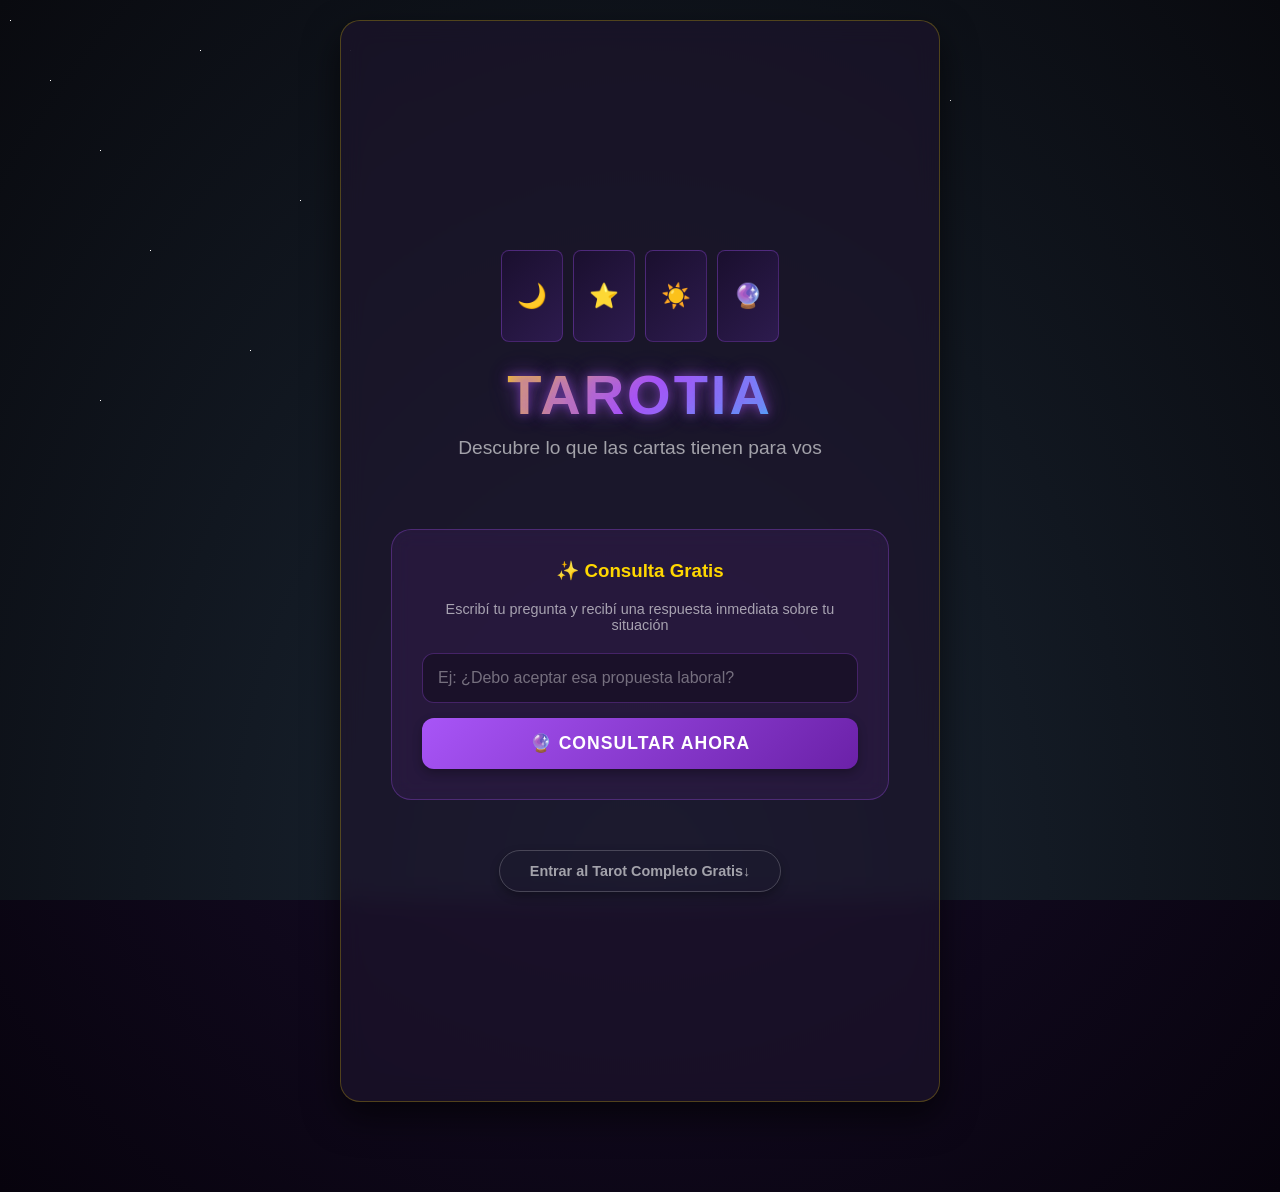
<file: index.html>
<!DOCTYPE html>
<html lang="es">
<head>
    <meta charset="UTF-8">
    <meta name="viewport" content="width=device-width, initial-scale=1.0">
    <title>TarotIA - Descubre tu Futuro</title>
    <link rel="icon" href="data:image/svg+xml,<svg xmlns=%22http://www.w3.org/2000/svg%22 viewBox=%220 0 100 100%22><text y=%22.9em%22 font-size=%2290%22>🔮</text></svg>">
    <link rel="stylesheet" href="./css/estilos.css">
    <style>
        .landing-bg {
            position: fixed;
            top: 0; left: 0; width: 100%; height: 100%;
            background: radial-gradient(ellipse at bottom, #1b2735 0%, #090a0f 100%);
            z-index: -1;
            overflow: hidden;
        }
        .stars {
            width: 1px; height: 1px;
            background: transparent;
            box-shadow: 
                10px 20px #fff, 50px 80px #fff, 100px 150px #fff,
                200px 50px #fff, 300px 200px #fff, 400px 100px #fff,
                500px 300px #fff, 600px 50px #fff, 700px 250px #fff,
                800px 150px #fff, 900px 350px #fff, 100px 400px #fff,
                250px 350px #fff, 450px 400px #fff, 650px 100px #fff,
                850px 300px #fff, 150px 250px #fff, 350px 50px #fff,
                550px 200px #fff, 750px 400px #fff, 950px 100px #fff;
            animation: animStar 50s linear infinite;
        }
        .stars::after {
            content: " ";
            position: absolute;
            top: 2000px;
            width: 1px; height: 1px;
            background: transparent;
            box-shadow: 
                10px 20px #fff, 50px 80px #fff, 100px 150px #fff,
                200px 50px #fff, 300px 200px #fff, 400px 100px #fff,
                500px 300px #fff, 600px 50px #fff, 700px 250px #fff,
                800px 150px #fff, 900px 350px #fff, 100px 400px #fff,
                250px 350px #fff, 450px 400px #fff, 650px 100px #fff,
                850px 300px #fff, 150px 250px #fff, 350px 50px #fff,
                550px 200px #fff, 750px 400px #fff, 950px 100px #fff;
        }
        @keyframes animStar {
            from { transform: translateY(0px); }
            to { transform: translateY(-2000px); }
        }
        .glow-text {
            text-shadow: 0 0 10px rgba(168,85,247,0.5), 0 0 20px rgba(168,85,247,0.3), 0 0 30px rgba(168,85,247,0.2);
            animation: pulse-glow 3s ease-in-out infinite;
        }
        @keyframes pulse-glow {
            0%, 100% { opacity: 1; }
            50% { opacity: 0.85; }
        }
        .floating {
            animation: float 6s ease-in-out infinite;
        }
        @keyframes float {
            0%, 100% { transform: translateY(0px); }
            50% { transform: translateY(-20px); }
        }
        .consulta-gratis-box {
            background: rgba(168, 85, 247, 0.08);
            border: 1px solid rgba(168, 85, 247, 0.3);
            border-radius: 20px;
            padding: 30px;
            max-width: 500px;
            margin: 30px auto;
            backdrop-filter: blur(10px);
            transition: all 0.3s ease;
        }
        .consulta-gratis-box:hover {
            border-color: rgba(168, 85, 247, 0.6);
            box-shadow: 0 0 30px rgba(168, 85, 247, 0.15);
        }
        .consulta-gratis-box input {
            width: 100%;
            padding: 15px;
            border-radius: 12px;
            border: 1px solid rgba(168, 85, 247, 0.3);
            background: rgba(0,0,0,0.3);
            color: #fff;
            font-size: 1rem;
            margin-bottom: 15px;
            box-sizing: border-box;
            outline: none;
            transition: all 0.3s;
        }
        .consulta-gratis-box input:focus {
            border-color: #a855f7;
            box-shadow: 0 0 15px rgba(168, 85, 247, 0.2);
        }
        .consulta-gratis-box input::placeholder {
            color: rgba(255,255,255,0.4);
        }
        .btn-consulta-gratis {
            width: 100%;
            padding: 15px;
            border-radius: 12px;
            border: none;
            background: linear-gradient(135deg, #a855f7, #6b21a8);
            color: white;
            font-size: 1.1rem;
            font-weight: bold;
            cursor: pointer;
            transition: all 0.3s;
            text-transform: uppercase;
            letter-spacing: 1px;
            text-decoration: none;
            display: inline-block;
            box-sizing: border-box;
            text-align: center;
        }
        .btn-consulta-gratis:hover {
            transform: translateY(-2px);
            box-shadow: 0 10px 30px rgba(168, 85, 247, 0.4);
        }
        .btn-entrar-app {
            background: transparent;
            border: 1px solid rgba(255,255,255,0.2);
            color: rgba(255,255,255,0.6);
            padding: 12px 30px;
            border-radius: 30px;
            cursor: pointer;
            font-size: 0.9rem;
            transition: all 0.3s;
            margin-top: 20px;
        }
        .btn-entrar-app:hover {
            border-color: #ffd700;
            color: #ffd700;
        }
        .landing-content {
            text-align: center;
            padding: 60px 20px;
            min-height: 100vh;
            display: flex;
            flex-direction: column;
            justify-content: center;
            align-items: center;
        }
        .landing-title {
            font-size: 3.5rem;
            margin: 0;
            background: linear-gradient(135deg, #ffd700, #a855f7, #38bdf8);
            -webkit-background-clip: text;
            -webkit-text-fill-color: transparent;
            background-clip: text;
        }
        .landing-subtitle {
            font-size: 1.2rem;
            color: rgba(255,255,255,0.6);
            margin-top: 10px;
            margin-bottom: 40px;
        }
        .mini-cartas {
            display: flex;
            justify-content: center;
            gap: 10px;
            margin: 20px 0;
        }
        .mini-carta {
            width: 60px;
            height: 90px;
            background: linear-gradient(135deg, #1a0f2e, #2d1b4e);
            border: 1px solid rgba(168,85,247,0.3);
            border-radius: 8px;
            display: flex;
            align-items: center;
            justify-content: center;
            font-size: 1.5rem;
            animation: float 4s ease-in-out infinite;
        }
        .mini-carta:nth-child(2) { animation-delay: 0.5s; }
        .mini-carta:nth-child(3) { animation-delay: 1s; }
        .mini-carta:nth-child(4) { animation-delay: 1.5s; }
        .screen.hidden { display: none !important; }
        .auth-box {
            max-width: 400px;
            margin: 0 auto;
        }
        .auth-input {
            width: 100%;
            padding: 15px;
            border-radius: 12px;
            border: 1px solid rgba(168, 85, 247, 0.3);
            background: rgba(0,0,0,0.3);
            color: #fff;
            font-size: 1rem;
            margin-bottom: 12px;
            box-sizing: border-box;
            outline: none;
            transition: all 0.3s;
        }
        .auth-input:focus {
            border-color: #a855f7;
            box-shadow: 0 0 15px rgba(168, 85, 247, 0.2);
        }
        .auth-input::placeholder {
            color: rgba(255,255,255,0.4);
        }

        /* === ESTILOS NUEVOS: HISTORIAL === */
        .historial-card {
            background: rgba(255,255,255,0.03);
            border: 1px solid rgba(168,85,247,0.15);
            border-radius: 12px;
            padding: 16px;
            transition: all 0.3s ease;
            margin-bottom: 12px;
        }
        .historial-card:hover {
            border-color: rgba(168,85,247,0.3);
            background: rgba(255,255,255,0.05);
        }
        .historial-header {
            display: flex;
            justify-content: space-between;
            align-items: center;
            margin-bottom: 10px;
            font-size: 0.85rem;
        }
        .historial-eje {
            color: #ffd700;
            font-weight: bold;
        }
        .historial-fecha {
            color: rgba(255,255,255,0.4);
            font-size: 0.75rem;
        }
        .historial-cartas {
            display: flex;
            flex-direction: column;
            gap: 6px;
            margin: 10px 0;
        }
        .historial-dupla {
            display: flex;
            gap: 8px;
            justify-content: center;
        }
        .carta-mini {
            background: rgba(168,85,247,0.08);
            border: 1px solid rgba(168,85,247,0.2);
            border-radius: 6px;
            padding: 4px 10px;
            font-size: 0.8rem;
            color: #a78bfa;
        }
        .historial-resumen {
            font-size: 0.85rem;
            color: rgba(255,255,255,0.5);
            margin: 8px 0 0 0;
            line-height: 1.4;
            font-style: italic;
        }

        /* === ESTILOS NUEVOS: CONECTOR DUPLAS === */
        .conector-duplas {
            display: flex;
            align-items: center;
            justify-content: center;
            margin: 15px 0;
            gap: 12px;
        }
        .conector-linea {
            flex: 1;
            height: 1px;
            background: linear-gradient(90deg, transparent, #a855f7, #ffd700, transparent);
            max-width: 80px;
        }
        .conector-texto {
            color: rgba(255,255,255,0.3);
            font-size: 0.7rem;
            text-transform: uppercase;
            letter-spacing: 2px;
        }

        /* === ESTILOS NUEVOS: BANNER PREMIUM === */
        .banner-premium-box {
            background: linear-gradient(135deg, rgba(255,215,0,0.08), rgba(168,85,247,0.05));
            border: 1px solid rgba(255,215,0,0.25);
            border-radius: 16px;
            padding: 20px;
            margin-bottom: 25px;
            text-align: center;
            position: relative;
            overflow: hidden;
        }
    </style>
<base target="_blank">
<base target="_blank">
</head>
<body>

<div class="landing-bg">
    <div class="stars"></div>
</div>

<div class="container">

    <!-- ========== LANDING PAGE ========== -->
    <div id="screen-landing" class="screen">
        <div class="landing-content">
            <div class="floating">
                <div class="mini-cartas">
                    <div class="mini-carta">🌙</div>
                    <div class="mini-carta">⭐</div>
                    <div class="mini-carta">☀️</div>
                    <div class="mini-carta">🔮</div>
                </div>
            </div>

            <h1 class="landing-title glow-text">TarotIA</h1>
            <p class="landing-subtitle">Descubre lo que las cartas tienen para vos</p>

            <div class="consulta-gratis-box">
                <h3 style="color: #ffd700; margin-top: 0;">✨ Consulta Gratis</h3>
                <p style="color: rgba(255,255,255,0.6); font-size: 0.9rem; margin-bottom: 20px;">
                    Escribí tu pregunta y recibí una respuesta inmediata sobre tu situación
                </p>
                <input type="text" id="input-pregunta-gratis" 
                       placeholder="Ej: ¿Debo aceptar esa propuesta laboral?" 
                       onkeypress="if(event.key==='Enter') consultaGratis()">
                <button class="btn-consulta-gratis" onclick="consultaGratis()">
                    🔮 Consultar Ahora
                </button>
            </div>

            <button class="btn-entrar-app" onclick="entrarAppCompleta()">
                  Entrar al Tarot Completo Gratis↓
            </button>
        </div>
    </div>

    <!-- ========== RESULTADO CONSULTA GRATIS ========== -->
    <div id="screen-gratis-result" class="screen hidden">
        <h2 style="color: #ffd700; text-align: center; margin-top: 0;">✨ Tu Respuesta</h2>
        <p style="text-align: center; color: rgba(255,255,255,0.5); font-size: 0.9rem; margin-bottom: 20px;">
            Pregunta: <span id="gratis-pregunta-mostrar" style="color: #a78bfa;"></span>
        </p>

        <div class="mini-cartas" id="gratis-cartas-visuales" style="margin-bottom: 20px;"></div>

        <div id="gratis-respuesta-contenedor"></div>

        <div style="text-align: center; margin-top: 30px; display: flex; gap: 15px; justify-content: center; flex-wrap: wrap;">
            <button class="btn-consulta-gratis" onclick="nuevaConsultaGratis()" style="max-width: 250px;">
                🔄 Nueva Consulta
            </button>
            <button class="btn-entrar-app" onclick="entrarAppCompleta()" style="margin-top: 0; padding: 15px 30px;">
                🔒 Ver Tarot Completo
            </button>
        </div>
    </div>

    <!-- ========== PANTALLA DE AUTH (LOGIN/REGISTRO) ========== -->
    <div id="screen-auth" class="screen hidden">
        <div class="landing-content">
            <div class="floating">
                <div class="mini-cartas" style="margin-bottom: 20px;">
                    <div class="mini-carta">🌙</div>
                    <div class="mini-carta">⭐</div>
                    <div class="mini-carta">☀️</div>
                    <div class="mini-carta">🔮</div>
                </div>
            </div>
            <h2 style="color: #ffd700; margin-bottom: 5px;">✨ Bienvenido a TarotIA</h2>
            <p style="color: rgba(255,255,255,0.6); font-size: 0.9rem; margin-bottom: 30px;">
                Ingresá tu correo para acceder a tus lecturas gratuitas
            </p>

            <div class="auth-box consulta-gratis-box">
                <input type="text" id="auth-nombre" class="auth-input" placeholder="Tu nombre (opcional)">
                <input type="email" id="auth-email" class="auth-input" placeholder="tu@email.com"
                       onkeypress="if(event.key==='Enter') iniciarSesion()">
                <button class="btn-consulta-gratis" onclick="iniciarSesion()" style="width: 100%;">
                    🔮 Entrar al Tarot
                </button>
                <p id="auth-error" style="color: #ff6b6b; font-size: 0.85rem; margin-top: 10px; display: none;"></p>
            </div>

            <div style="margin-top: 20px; text-align: center;">
                <p style="color: rgba(255,255,255,0.3); font-size: 0.8rem; margin-bottom: 10px;">
                    ¿Tenés un código de acceso o querés comprar Premium?
                </p>
                <button onclick="ingresarCodigoAcceso()" style="background: transparent; border: 1px dashed rgba(168,85,247,0.3); color: #a78bfa; padding: 8px 16px; border-radius: 8px; cursor: pointer; font-size: 0.85rem; margin-right: 8px;">
                    🔑 Código
                </button>
                <button onclick="window.abrirMercadoPago()" style="background: transparent; border: 1px dashed rgba(255,215,0,0.3); color: #ffd700; padding: 8px 16px; border-radius: 8px; cursor: pointer; font-size: 0.85rem;">
                    💳 Comprar
                </button>
            </div>

            <div style="text-align: center; margin-top: 20px;">
                <button onclick="volverALanding()" class="btn-entrar-app">
                    ← Volver a Consulta Gratis
                </button>
            </div>
        </div>
    </div>

    <!-- ========== PORTADA PRINCIPAL (APP COMPLETA) ========== -->
    <div id="screen-portada" class="screen hidden">

        <!-- Banner Premium (aparece solo si aplica) -->
        <div id="banner-premium" class="banner-premium-box" style="display: none;">
            <div style="position: relative; z-index: 1;">
                <div style="font-size: 2rem; margin-bottom: 8px;">💎</div>
                <h3 style="color: #ffd700; margin: 0 0 8px 0; font-size: 1.15rem;">Desbloqueá el Tarot Completo</h3>
                <p style="color: rgba(255,255,255,0.6); font-size: 0.9rem; margin: 0 0 15px 0; line-height: 1.4;">
                    Lecturas ilimitadas por 30 días, todos los estilos, mazo físico y voz en todas las lecturas.
                </p>
                <button onclick="window.abrirMercadoPago()" style="background: linear-gradient(135deg, #ffd700, #b8860b); color: #1a0f2e; border: none; padding: 14px 32px; border-radius: 30px; font-weight: bold; font-size: 1rem; cursor: pointer; transition: all 0.3s; box-shadow: 0 4px 20px rgba(255,215,0,0.3); text-transform: uppercase; letter-spacing: 1px;">
                    💳 Obtener Premium — $7.000 ARS - MercadoPago
                </button>
                <p style="color: rgba(255,255,255,0.3); font-size: 0.75rem; margin: 10px 0 0 0;">MercadoPago · Acceso x 30 días</p>
            </div>
        </div>

        <!-- Contador sutil -->
        <div id="muestras-container" style="display: none; text-align: center; margin: 0 0 20px 0; padding: 10px; background: rgba(168,85,247,0.03); border-radius: 10px; border: 1px solid rgba(168,85,247,0.08);">
            <span id="muestras-texto" style="color: #a78bfa; font-size: 0.85rem;"></span>
        </div>

        <h3 style="margin-bottom: 15px; color: var(--muted-text); font-size: 1rem; font-weight: normal;">¿Cómo querés consultar hoy?</h3>

        <div class="menu-portada">
            <!-- ESTILO MÁGICO -->
            <div class="opcion-tarjeta" onclick="verificarAccesoEstilo('magico')">
                <div class="opcion-icono">🔮</div>
                <div class="opcion-info">
                    <h3>Estilo Mágico</h3>
                    <p>Lectura directa, mística y predictiva. Ideal para preguntas puntuales.</p>
                </div>
            </div>

            <!-- ESTILO FILOSÓFICO -->
            <div class="opcion-tarjeta" onclick="verificarAccesoEstilo('filosofico')">
                <div class="opcion-icono">🧘‍♂️</div>
                <div class="opcion-info">
                    <h3>Estilo Filosófico</h3>
                    <p>Lectura profunda, psicológica y evolutiva. Para reflexionar.</p>
                </div>
            </div>

            <!-- MÓDULO PROFESIONAL -->
            <div class="opcion-tarjeta" style="border-color: rgba(168,85,247,0.4);" onclick="abrirModuloProfesional()">
                <div class="opcion-icono">💼</div>
                <div class="opcion-info">
                    <h3>Módulo Profesional <span style="color: #a78bfa; font-size: 0.7rem; font-weight: bold; background: rgba(167,139,250,0.15); padding: 2px 8px; border-radius: 10px; margin-left: 6px; text-transform: uppercase;">Trabaje de Tarotista</span></h3>
                    <p>Mazo Físico, Usa tu mazo, Te permite trabajar de tarotista o hacer lecturas a amigos</p>
                </div>
            </div>
        </div>

        <button onclick="abrirHistorial()" style="background: rgba(255,255,255,0.03); border: 1px solid rgba(255,255,255,0.08); color: var(--muted-text); width: 100%; padding: 12px; margin-bottom: 12px; border-radius: 12px; font-size: 0.95rem; cursor: pointer; transition: all 0.3s;">
            📜 Ver Mis Lecturas Anteriores
        </button>

        <button onclick="cerrarSesionTarot()" style="background: transparent; border: none; color: rgba(255,255,255,0.2); width: 100%; padding: 8px; font-size: 0.8rem; cursor: pointer; text-decoration: underline;">
            Cerrar sesión
        </button>
    </div>

    <!-- ========== MENÚ DE CARGA PARA MAZO FÍSICO ========== -->
    <div id="screen-fisico" class="screen hidden">
        <h2 style="color: #ffd700; margin-bottom: 5px;">🔮 Mazo Físico (Lectura por Duplas)</h2>
        <p style="font-size: 0.9rem; color: #ccc; margin-bottom: 20px;">
            Mezcla tu mazo real, extrae las 2 duplas y selecciónalas a continuación:
        </p>

        <!-- DUPLA 1 -->
        <div class="dupla-container" style="background: rgba(255, 255, 255, 0.03); padding: 15px; border-radius: 10px; margin-bottom: 15px; border: 1px solid rgba(168,85,247,0.3);">
            <h4 style="color: #a855f7; margin-bottom: 10px; text-transform: uppercase; font-size: 0.85rem;">
                💫 Dupla 1: Estado Inicial / Presente y Pasado
            </h4>
            <div style="margin-bottom: 10px;">
                <label style="display:block; font-size: 0.8rem; margin-bottom: 4px;">Carta 1 (Presente):</label>
                <select id="fisico-carta1" class="select-carta-fisica"></select>
            </div>
            <div>
                <label style="display:block; font-size: 0.8rem; margin-bottom: 4px;">Carta 2 (Pasado / Contexto):</label>
                <select id="fisico-carta2" class="select-carta-fisica"></select>
            </div>
        </div>

        <!-- DUPLA 2 -->
        <div class="dupla-container" style="background: rgba(255, 255, 255, 0.03); padding: 15px; border-radius: 10px; margin-bottom: 20px; border: 1px solid rgba(255,215,0,0.3);">
            <h4 style="color: #ffd700; margin-bottom: 10px; text-transform: uppercase; font-size: 0.85rem;">
                🚀 Dupla 2: Evolución / Futuro y Resultado
            </h4>
            <div style="margin-bottom: 10px;">
                <label style="display:block; font-size: 0.8rem; margin-bottom: 4px;">Carta 3 (Futuro Cercano):</label>
                <select id="fisico-carta3" class="select-carta-fisica"></select>
            </div>
            <div>
                <label style="display:block; font-size: 0.8rem; margin-bottom: 4px;">Carta 4 (Resultado Desembocado):</label>
                <select id="fisico-carta4" class="select-carta-fisica"></select>
            </div>
        </div>

        <button class="btn-carta-diaria" onclick="irAlEjeFisico()" style="background: linear-gradient(135deg, #ffd700, #b8860b); color: #111; font-weight: bold; width: 100%;">
            Confirmar Duplas y Elegir Eje ✨
        </button>

        <button onclick="volverAPortada()" style="background: transparent; color: #aaa; border: none; margin-top: 15px; cursor: pointer; text-decoration: underline; display: block; margin-left: auto; margin-right: auto;">
            Volver a la portada
        </button>
    </div>

    <!-- ========== SELECCIÓN DEL EJE / TEMA ========== -->
    <div id="screen-selector" class="screen hidden">
        <h3>Selecciona el eje de tu consulta:</h3>
        <div class="theme-selector">
            <button onclick="ejecutarLecturaSegunModo('Amor')">💖 Amor y Relaciones</button>
            <button onclick="ejecutarLecturaSegunModo('Negocios')">💼 Negocios y Dinero</button>
            <button onclick="ejecutarLecturaSegunModo('General')">🔮 Vida General</button>
            <button id="btn-pregunta-especifica" onclick="abrirPantallaPregunta()" style="background: linear-gradient(135deg, rgba(255,215,0,0.1), rgba(168,85,247,0.1)); border-color: #a855f7; color: #a855f7;">
                ✨ Pregunta Específica (Custom)
            </button>
        </div>
        <button class="back-btn" onclick="volverAPortada()">⬅ Volver al Menú</button>
    </div>

    <!-- ========== PREGUNTA ESPECÍFICA ========== -->
    <div id="screen-pregunta" class="screen hidden">
        <h3 style="color: var(--accent);">🔮 Consulta Específica</h3>
        <p style="font-size: 0.9rem; color: var(--muted-text); margin-bottom: 20px;">
            Escribe tu pregunta detallada para que la IA interprete las duplas en tu caso:
        </p>

        <textarea id="texto-pregunta-usuario" rows="4" placeholder="Ej: ¿Qué debo tener en cuenta sobre la propuesta laboral que me hicieron?..." style="width: 100%; background: #1a0f2e; color: #fff; border: 1px solid var(--glass-border); padding: 12px; border-radius: 12px; font-size: 1rem; outline: none; resize: none; box-sizing: border-box; margin-bottom: 20px; font-family: inherit;"></textarea>

        <button onclick="confirmarPreguntaYEjecutar()" style="background: linear-gradient(135deg, #a855f7, #6b21a8); color: white; border: none; width: 100%;">
            Lanzar Tirada Mística ✨
        </button>

        <button class="back-btn" onclick="volverAPortada()">⬅ Volver al Menú Principal</button>
    </div>

    <!-- ========== MESA DE RESULTADOS ========== -->
    <div id="screen-result" class="screen hidden">
        <h3 id="reading-theme-title" style="color: var(--accent); margin-top:0;"></h3>

        <div class="tarot-table">
            <!-- DUPLA 1 -->
            <div class="duple-box">
                <div class="duple-title">Dupla 1: Presente / Estado Inicial</div>
                <div class="card-container">
                    <div id="img-a" class="card-visual"></div>
                    <div id="name-a" class="card-name"></div>
                </div>
                <div class="card-container">
                    <div id="img-b" class="card-visual"></div>
                    <div id="name-b" class="card-name"></div>
                </div>
            </div>

            <!-- DUPLA 2 -->
            <div class="duple-box">
                <div class="duple-title">Dupla 2: Futuro / Evolución</div>
                <div class="card-container">
                    <div id="img-c" class="card-visual"></div>
                    <div id="name-c" class="card-name"></div>
                </div>
                <div class="card-container">
                    <div id="img-d" class="card-visual"></div>
                    <div id="name-d" class="card-name"></div>
                </div>
            </div>
        </div>

        <!-- Conector visual entre duplas -->
        <div class="conector-duplas">
            <div class="conector-linea"></div>
            <span class="conector-texto">Evolución</span>
            <div class="conector-linea"></div>
        </div>

        <div class="reading-output" id="interpretation-text"></div>

        <!-- ========== PANEL DE VOZ DINÁMICO ========== -->
        <div id="voice-panel-container">
            <!-- Panel para Estilo Mágico y Filosófico -->
            <div id="voice-panel-magico-filosofico" class="voice-panel" style="display:none;">
                <button class="btn-voice" onclick="reproducirVoz('todo')">🔊 Leer todo</button>
                <button class="btn-voice" onclick="reproducirVoz('conclusion')">📌 Solo Conclusión</button>
                <button class="btn-voice" onclick="reproducirVoz('predicciones')">🔮 Predicciones</button>
                <button class="btn-voice" onclick="window.speechSynthesis.cancel()">⏹ Detener</button>
            </div>

            <!-- Panel para Módulo Profesional / Estructural -->
            <div id="voice-panel-profesional" class="voice-panel" style="display:none;">
                <button class="btn-voice" onclick="reproducirVoz('todo')">🔊 Leer todo</button>
                <button class="btn-voice" onclick="reproducirVozDupla(1)">🔊 Dupla 1</button>
                <button class="btn-voice" onclick="reproducirVozDupla(2)">🔊 Dupla 2</button>
                <button class="btn-voice" onclick="window.speechSynthesis.cancel()">⏹ Detener</button>
            </div>
        </div>

        <!-- ========== BOTONES DE NAVEGACIÓN SIEMPRE VISIBLES ========== -->
        <div style="display: flex; gap: 12px; justify-content: center; flex-wrap: wrap; margin-top: 20px;">
            <button class="back-btn" onclick="volverInicio()" style="margin:0; flex:1; min-width:120px; max-width:250px;">
                🔄 Nueva Consulta
            </button>
            <button class="back-btn" onclick="volverAPortada()" style="margin:0; flex:1; min-width:120px; max-width:250px;">
                ⬅ Volver al Menú
            </button>
        </div>
    </div>

    <!-- ========== MÓDULO PROFESIONAL ========== -->
    <div id="screen-modulo-profesional" class="screen hidden">
        <h2 style="color: #a78bfa; margin-bottom: 5px;">💼 Módulo Profesional</h2>
        <p style="font-size: 0.95rem; color: #ccc; margin-bottom: 25px;">
            Herramientas para tus consultas con Mazo Físico:
        </p>

        <div class="menu-portada">
            <!-- OPCIÓN 1: MAZO FÍSICO PREDICTIVO -->
            <div class="opcion-tarjeta" style="border-color: rgba(255,215,0,0.3);" onclick="abrirSeleccionFisico('predictivo_fisico')">
                <div class="opcion-icono">🃏</div>
                <div class="opcion-info">
                    <h3>Mazo Físico Predictivo</h3>
                    <p>Baraja tu Mazo real, elige 4 cartas, al cargarlas aqui, la IA te hara la lectura completa, te dira lo que tienes que decir. Admite pregunta concreta.</p>
                </div>
            </div>

            <!-- OPCIÓN 2: MAZO FÍSICO PARA TAROTISTA -->
            <div class="opcion-tarjeta" style="border-color: rgba(167, 139, 250, 0.5);" onclick="abrirSeleccionFisico('tarotista_fisico')">
                <div class="opcion-icono">🔮🃏</div>
                <div class="opcion-info">
                    <h3>Mazo Físico (Significados + Tu Interpretacion)</h3>
                    <p>Usa tu Mazo, elige 4 cartas, Cargalas Obtienes los significados de  2 pares de cartas, debes intentar tu propia relacion entre Dupla1 (presente) y Dupla 2(futuro)y elaborar tu conclusión para ti, tus amigos o clientes</p>
                </div>
            </div>
        </div>

        <button onclick="abrirGuiaLectura()" class="btn-profesional btn-guia-mistica" style="margin-top: 15px; width: 100%;">
            📖 Guía: ¿Cómo se lee el Tarot por Duplas?
        </button>

        <button class="back-btn" onclick="volverAPortada()" style="margin-top: 25px; width: 100%;">⬅ Volver al Menú Principal</button>
    </div>

    <!-- ========== GUÍA DE LECTURA ========== -->
<div id="screen-guia-lectura" class="screen hidden">
    <div class="guia-card">
        <h2 class="guia-title">✨ El Arte de Leer por Duplas</h2>
        
        <p class="guia-intro">
            Mientras una carta individual ofrece un significado limitado, leerlas en <strong>parejas (duplas)</strong> revela una narrativa mucho más rica, precisa y matizada. Este es el método preferido por tarotistas avanzados para obtener respuestas concretas.
        </p>

        <div class="guia-section">
            <h3>🔮 La Estructura de 4 Cartas</h3>
            <p>Al sacar 4 cartas, creamos una historia con inicio y desenlace:</p>
            <div class="guia-steps">
                <div class="guia-step">
                    <span class="step-number">1</span>
                    <div>
                        <strong>Dupla 1 (Cartas 1 y 2):</strong>
                        <span class="step-desc">Muestra la situación actual, el punto de partida y la energía presente.</span>
                    </div>
                </div>
                <div class="guia-step">
                    <span class="step-number">2</span>
                    <div>
                        <strong>Dupla 2 (Cartas 3 y 4):</strong>
                        <span class="step-desc">Revela la evolución futura y el resultado en el que desembocará la situación.</span>
                    </div>
                </div>
            </div>
        </div>

        <blockquote class="guia-example">
            <strong>💡 Ejemplo de Interpretación:</strong><br>
            Si obtienes la dupla del <em>2 de Espadas</em> (persona atada/contenido) junto a <em>El Sol</em> (liberación/éxito), la narrativa simbólica es clara: <strong>"Una situación de estancamiento o duda está a punto de liberarse con gran éxito y claridad"</strong>.
        </blockquote>

        <div class="guia-tip-box">
            <p><strong>🌟 Consejo Pro:</strong> Si el resultado de la Dupla 2 es desafiante, el tarot no sentencia, <em>advierte</em>. Te permite cambiar de dirección y energía a tiempo. Puedes usar la app para tirar un par de duplas aclaratorias adicionales si lo necesitas.</p>
        </div>

        <div class="guia-spiritual">
            <p>🌌 <strong>La Clave:</strong> Antes de consultar, centra tu deseo en tu interior. Confía en la <em>sincronicidad del universo</em>. Si usas un mazo físico, baraja con intención, o incluso toca las cartas y siente cuáles resuenan contigo. En el <strong>Modo Profesional</strong>, la IA te ayudará a conectar la relación profunda entre la Dupla 1 y la Dupla 2.</p>
        </div>

        <div class="guia-actions">
            <button onclick="volverAlModuloProfesional()" class="btn-guia-back">
                ⬅ Volver al Módulo Profesional
            </button>
        </div.
    </div>
</div>

    <!-- ========== HISTORIAL ========== -->
    <div id="screen-historial" class="screen hidden">
        <h3 style="color: var(--accent); margin-top: 0;">📜 Historial de Lecturas</h3>
        <div id="lista-historial-contenedor" style="display: flex; flex-direction: column; gap: 15px; text-align: left; max-height: 400px; overflow-y: auto;"></div>
        <button class="back-btn" onclick="volverAPortada()" style="margin-top: 20px;">⬅ Volver al Menú</button>
    </div>

</div>

<!-- Carga de Scripts con cache-busting v9 -->
<script src="js/arcanos.js?v=9"></script>
<script src="js/config.js?v=9"></script>
<script src="js/auth.js?v=9"></script>
<script src="js/voice.js?v=9"></script>
<script src="js/history.js?v=2"></script>
<script src="js/access.js?v=12"></script>
<script src="js/app.js?v=9"></script>

<!-- NAVEGACIÓN INLINE v9 - Flujo corregido y limpio -->
<script>
window.preguntaCustomSeleccionada = "";

// Navegación robusta con fallback
window.mostrarPantalla = function(id) {
    console.log('[nav] mostrarPantalla →', id);

    // Detener voz
    if (window.speechSynthesis) window.speechSynthesis.cancel();

    // Ocultar todas
    document.querySelectorAll('.screen').forEach(p => {
        p.style.display = 'none';
        p.classList.add('hidden');
    });

    // Mostrar la solicitada
    const d = document.getElementById(id);
    if (d) {
        d.style.display = 'block';
        d.classList.remove('hidden');
        d.style.visibility = 'visible';
        d.style.opacity = '1';
        window.scrollTo(0, 0);
    } else {
        console.error('[nav] No existe el elemento:', id);
        alert('Error interno: pantalla ' + id + ' no encontrada. Recargá la página.');
    }

    if (id === 'screen-result') {
        setTimeout(() => {
            if (typeof window.mostrarPanelVozSegunModo === 'function') {
                window.mostrarPanelVozSegunModo();
            }
        }, 150);
    }
};

window.seleccionarEstiloAutomatico = function(estilo) {
    if (typeof window.verificarAccesoEstilo === 'function') {
        window.verificarAccesoEstilo(estilo);
    } else {
        window.estiloSeleccionado = estilo;
        window.modoFisicoActivo = false;
        window.preguntaCustomSeleccionada = "";
        window.mostrarPantalla('screen-selector');
    }
};

window.abrirModuloProfesional = function(){ window.mostrarPantalla('screen-modulo-profesional'); };

window.abrirSeleccionFisico = async function(submodo){
    if (typeof verificarAccesoFisico === 'function') {
        await verificarAccesoFisico(submodo);
    } else {
        console.warn("[nav] access.js no cargó, abriendo sin verificar");
        window.modoFisicoActivo=true; window.submodoFisicoActual=submodo;
        localStorage.setItem('tarotia_submodo_fisico',submodo);
        window.cartasFisicoSeleccionadas=null; window.preguntaCustomSeleccionada="";
        if(typeof window.cargarSelectoresFisicos==='function') window.cargarSelectoresFisicos();
        window.mostrarPantalla('screen-fisico');
    }
};

window.irAlEjeFisico = function(){
    const c1=document.getElementById('fisico-carta1')?.value;
    const c2=document.getElementById('fisico-carta2')?.value;
    const c3=document.getElementById('fisico-carta3')?.value;
    const c4=document.getElementById('fisico-carta4')?.value;
    if(!c1||!c2||!c3||!c4){alert("⚠️ Seleccioná las 4 cartas.");return;}
    if(new Set([c1,c2,c3,c4]).size!==4){alert("⚠️ No repetir cartas.");return;}
    window.cartasFisicoSeleccionadas=[c1,c2,c3,c4];
    const submodo=window.submodoFisicoActual||localStorage.getItem('tarotia_submodo_fisico');
    if(submodo==='tarotista_fisico'){
        window.mostrarPantalla('screen-result');
        setTimeout(()=>{ if(typeof window.procesarTiradaEstructural==='function') window.procesarTiradaEstructural(); },150);
        return;
    }
    window.mostrarPantalla('screen-selector');
};

window.abrirPantallaPregunta=function(){document.getElementById('texto-pregunta-usuario').value="";window.mostrarPantalla('screen-pregunta');};
window.confirmarPreguntaYEjecutar=function(){
    window.preguntaCustomSeleccionada=document.getElementById('texto-pregunta-usuario').value.trim();
    if(!window.preguntaCustomSeleccionada){alert("⚠️ Escribí tu pregunta.");return;}
    window.ejecutarLecturaSegunModo('Pregunta Específica');
};
window.ejecutarLecturaSegunModo = function(tema) {
    console.log("[nav] ejecutarLecturaSegunModo - tema:", tema, "modoFisico:", window.modoFisicoActivo);
    if (window.modoFisicoActivo && !window.cartasFisicoSeleccionadas) {
        console.warn("[nav] Modo físico activo pero sin cartas. Generando automáticas...");
        window.modoFisicoActivo = false;
    }
    if (typeof window.procesarTiradaCompleta === 'function') {
        window.procesarTiradaCompleta(tema, window.preguntaCustomSeleccionada || "");
    } else {
        console.error("[nav] procesarTiradaCompleta no está definida");
        alert("⚠️ Error: La función de tirada no está disponible. Recarga la página.");
    }
};
window.volverAPortada=function(){
    window.modoFisicoActivo=false;window.submodoFisicoActual=null;
    window.cartasFisicoSeleccionadas=null;window.preguntaCustomSeleccionada="";
    localStorage.removeItem('tarotia_submodo_fisico');window.mostrarPantalla('screen-portada');
};
window.volverInicio=function(){window.volverAPortada();};
window.abrirGuiaLectura=function(){window.mostrarPantalla('screen-guia-lectura');};
window.volverAlModuloProfesional=function(){window.mostrarPantalla('screen-modulo-profesional');};
window.abrirHistorial=function(){
    if(typeof window.cargarHistorial==='function')window.cargarHistorial();
    window.mostrarPantalla('screen-historial');
};

// ==========================================
// FUNCIÓN PARA ENTRAR AL TAROT COMPLETO
// ==========================================

window.entrarAppCompleta = function() {
    console.log("[nav] Entrar al Tarot Completo");

    const token = window.obtenerToken ? window.obtenerToken() : null;

    if (token) {
        window.mostrarPantalla('screen-portada');
        if (typeof window.actualizarBadgeGlobal === 'function') {
            window.actualizarBadgeGlobal();
        }
        if (typeof window.actualizarContadorMuestras === 'function') {
            window.actualizarContadorMuestras();
        }
    } else {
        window.mostrarPantalla('screen-auth');
    }
};   

window.verificarPagoAutomaticoPorEmail = async function() {
    const email = prompt("📧 Ingresá el correo con el que realizaste el pago:");
    if (!email || !email.includes('@')) {
        alert("⚠️ Por favor, ingresa un correo válido.");
        return;
    }
    localStorage.setItem('tarotia_email_usuario', email.trim().toLowerCase());
    alert("🔍 Verificando registro para: " + email + "\nSi completaste el pago, en breve se sincronizará el acceso.");
    window.mostrarPantalla('screen-portada');
};

// Detener voz al cerrar/cambiar pestaña
window.addEventListener('beforeunload', function() {
    if (window.speechSynthesis) window.speechSynthesis.cancel();
});
document.addEventListener('visibilitychange', function() {
    if (document.hidden && window.speechSynthesis) window.speechSynthesis.cancel();
});

window.ingresarCodigoAcceso = function() {
    const codigo = prompt("🔑 Ingresá tu código de acceso:");
    if (codigo && codigo.trim()) {
        if (typeof canjearCodigoPremium === 'function') {
            canjearCodigoPremium(codigo.trim());
        } else {
            const codigoLimpio = codigo.trim().toUpperCase();
            const CODIGOS_VALIDOS = ['ADMIN2026', 'PASEMISTICO', 'TAROTGRATIS'];
            if (CODIGOS_VALIDOS.includes(codigoLimpio)) {
                window.esUsuarioPremium = true;
                try {
                    localStorage.setItem('simularPremium', 'true');
                    localStorage.setItem('tarotia_plan_premium', 'true');
                } catch (e) {}
                alert('✨ ¡Código premium activado con éxito! Ahora tenés acceso ilimitado.');
                if (typeof actualizarBadgeGlobal === 'function') actualizarBadgeGlobal();
                window.mostrarPantalla('screen-portada');
            } else {
                alert('❌ Código inválido o expirado.');
            }
        }
    }
};

// ==========================================
// CONECTOR VISUAL ENTRE DUPLAS
// ==========================================
window.agregarConectorDuplas = function() {
    console.log("[nav] Conector de duplas renderizado");
};

console.log("✅ Navegación inline v9 limpia cargada");
</script>
</body>
</html>
</file>
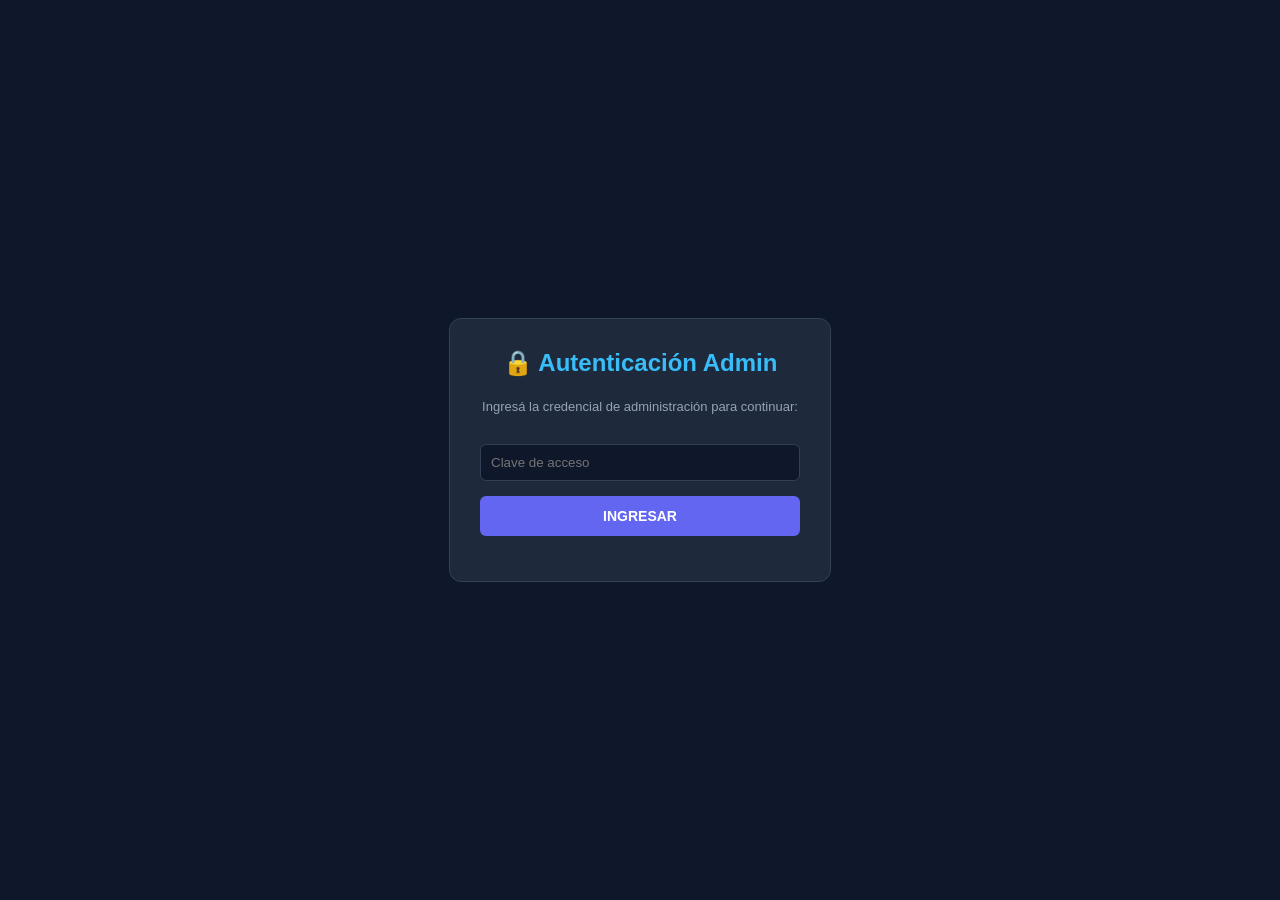
<file: admin.html>
<!DOCTYPE html>
<html lang="es">
<head>
    <meta charset="UTF-8">
    <meta name="viewport" content="width=device-width, initial-scale=1.0">
    <title>TarotIA - Panel de Administración</title>
    <link rel="icon" href="data:,">
    <style>
        body { font-family: 'Segoe UI', Tahoma, Geneva, Verdana, sans-serif; background: #0f172a; color: #f8fafc; margin: 0; padding: 20px; }
        .container { max-width: 1200px; margin: 0 auto; }
        h1 { color: #c084fc; border-bottom: 2px solid #334155; padding-bottom: 10px; }
        .grid { display: grid; grid-template-columns: 1fr 2fr; gap: 20px; margin-top: 20px; }
        .card { background: #1e293b; border: 1px solid #334155; padding: 20px; border-radius: 12px; }
        h2 { color: #38bdf8; margin-top: 0; }
        .btn { border: none; padding: 12px 15px; border-radius: 6px; cursor: pointer; font-weight: bold; width: 100%; margin-bottom: 15px; font-size: 14px; text-transform: uppercase; transition: all 0.2s ease; }
        .btn-status { background: #475569; color: white; }
        .btn-link { background: #6366f1; color: white; text-decoration: none; display: block; text-align: center; border-radius: 6px; padding: 12px 15px; font-weight: bold; font-size: 14px; }
        .btn-link:hover { background: #4f46e5; }
        .active-premium { background: #22c55e !important; color: #052e16 !important; box-shadow: 0 0 15px rgba(34, 197, 94, 0.3); }
        .active-gratis { background: #eab308 !important; color: #451a03 !important; box-shadow: 0 0 15px rgba(234, 179, 8, 0.3); }
        table { width: 100%; border-collapse: collapse; margin-top: 15px; background: #111827; border-radius: 8px; overflow: hidden; }
        th, td { text-align: left; padding: 14px; border-bottom: 1px solid #334155; }
        th { background: #0f172a; color: #94a3b8; font-size: 12px; text-transform: uppercase; }
        .badge { padding: 4px 8px; border-radius: 4px; font-size: 12px; font-weight: bold; }
        .badge-premium { background: #22c55e; color: #052e16; }
        .badge-gratis { background: #64748b; color: #f8fafc; }
        .txt-ayuda { font-size: 13px; color: #94a3b8; line-height: 1.5; }
        .btn-act-premium { background: #22c55e; color: #052e16; border: none; padding: 6px 12px; border-radius: 4px; font-weight: bold; cursor: pointer; transition: 0.2s; }
        .btn-act-premium:hover { background: #16a34a; color: white; }
        .btn-act-quitar { background: #ef4444; color: white; border: none; padding: 6px 12px; border-radius: 4px; font-weight: bold; cursor: pointer; transition: 0.2s; }
        .btn-act-quitar:hover { background: #dc2626; }
        .auth-overlay { position: fixed; top: 0; left: 0; width: 100%; height: 100%; background: #0f172a; display: flex; justify-content: center; align-items: center; z-index: 999; }
        .auth-box { background: #1e293b; padding: 30px; border-radius: 12px; border: 1px solid #334155; text-align: center; width: 320px; }
        .auth-input { width: 100%; padding: 10px; margin: 15px 0; border-radius: 6px; border: 1px solid #334155; background: #0f172a; color: white; box-sizing: border-box; }
    </style>
</head>
<body>

<!-- MODAL DE AUTENTICACIÓN SEGURO EN LUGAR DE PROMPT -->
<div id="auth-overlay" class="auth-overlay">
    <div class="auth-box">
        <h2>🔒 Autenticación Admin</h2>
        <p class="txt-ayuda">Ingresá la credencial de administración para continuar:</p>
        <input type="password" id="admin-pass-input" class="auth-input" placeholder="Clave de acceso">
        <button onclick="autenticarAdmin()" class="btn btn-link">Ingresar</button>
    </div>
</div>

<div class="container" id="admin-panel-content" style="display: none;">
    <h1>🔮 Panel de Control General - TarotIA</h1>
    
    <div class="grid">
        <div class="card">
            <h2>⚙️ Simulador de Modos</h2>
            <p class="txt-ayuda">Hacé clic en el botón para alternar el estado local del cliente:</p>
            <button id="btn-toggle-premium" class="btn btn-status">Cargando estado...</button>
            
            <hr style="border-color: #334155; margin: 20px 0;">
            
            <h2>🛠️ Pruebas de Sistema</h2>
            <a href="index.html" target="_blank" class="btn-link">Abrir App de Clientes ↗</a>

            <hr style="border-color: #334155; margin: 20px 0;">

            <h2>🔑 Códigos Premium Activos</h2>
            <div style="background: #0f172a; padding: 10px; border-radius: 6px; border: 1px dashed #6366f1;">
                <ul style="margin: 0; padding-left: 20px; color: #a78bfa; font-family: monospace; font-size: 14px;">
                    <li>ADMIN2026</li>
                    <li>PASEMISTICO</li>
                    <li>TAROTGRATIS</li>
                </ul>
            </div>
            <button onclick="cerrarSesionAdmin()" class="btn btn-act-quitar" style="margin-top: 15px; width: 100%;">Cerrar Sesión Admin</button>
        </div>

        <div class="card">
            <h2>👥 Listado de Clientes y Consumos</h2>
            <p class="txt-ayuda">Historial de usuarios sincronizados en MongoDB Atlas:</p>
            <div id="tabla-clientes-contenedor"></div>
        </div>
    </div>
</div>

<script>
    const API_URL = (window.location.hostname === 'localhost' || window.location.hostname === '127.0.0.1')
        ? 'http://localhost:3000' 
        : 'https://tarot-613b.onrender.com';

    let tokenAdminActual = sessionStorage.getItem('adminToken') || null;

    document.addEventListener("DOMContentLoaded", () => {
        actualizarBotonEstado();
        if (tokenAdminActual) {
            mostrarPanel();
        }
    });

    function autenticarAdmin() {
        const inputPass = document.getElementById('admin-pass-input').value;
        if (!inputPass) return alert("Por favor ingresa una clave.");

        tokenAdminActual = inputPass;
        sessionStorage.setItem('adminToken', tokenAdminActual);
        mostrarPanel();
    }

    function cerrarSesionAdmin() {
        sessionStorage.removeItem('adminToken');
        tokenAdminActual = null;
        document.getElementById('admin-panel-content').style.display = 'none';
        document.getElementById('auth-overlay').style.display = 'flex';
    }

    function mostrarPanel() {
        document.getElementById('auth-overlay').style.display = 'none';
        document.getElementById('admin-panel-content').style.display = 'block';
        cargarListaClientesDesdeServidor();
    }

    function actualizarBotonEstado() {
        const btn = document.getElementById('btn-toggle-premium');
        let esPremium = localStorage.getItem('simularPremium') === 'true';
        
        if (esPremium) {
            btn.innerText = "SISTEMA: VISTA PREMIUM ACTIVA ✨";
            btn.className = "btn active-premium";
        } else {
            btn.innerText = "SISTEMA: VISTA GRATIS ACTIVA 🃏";
            btn.className = "btn active-gratis";
        }
    }

    document.getElementById('btn-toggle-premium').addEventListener('click', () => {
        let esPremium = localStorage.getItem('simularPremium') === 'true';
        localStorage.setItem('simularPremium', !esPremium);
        actualizarBotonEstado();
    });

    async function cargarListaClientesDesdeServidor() {
        const contenedor = document.getElementById('tabla-clientes-contenedor');
        contenedor.innerHTML = "<p style='color: #94a3b8; font-size: 14px;'>Consultando base de datos en Render...</p>";

        try {
            const response = await fetch(`${API_URL}/api/admin/clientes`, {
                method: 'GET',
                headers: {
                    'Content-Type': 'application/json',
                    'x-admin-token': tokenAdminActual
                }
            });

            if (!response.ok) {
                if (response.status === 403 || response.status === 401) {
                    cerrarSesionAdmin();
                    throw new Error("Clave de administrador incorrecta o expirada (403 Forbidden).");
                }
                throw new Error(`Error en el servidor: ${response.status}`);
            }

            const data = await response.json();
            const clientesReales = data.clientes;

            if (!clientesReales || clientesReales.length === 0) {
                contenedor.innerHTML = "<p style='color: #ef4444;'>No se encontraron clientes registrados en el sistema.</p>";
                return;
            }

            let html = `
                <table>
                    <thead>
                        <tr>
                            <th>Cliente</th>
                            <th>Email</th>
                            <th>Plan</th>
                            <th>Tiradas</th>
                            <th>Última Actividad</th>
                            <th>Acción</th>
                        </tr>
                    </thead>
                    <tbody>
            `;
            
            clientesReales.forEach(c => {
                const esPremium = c.plan === 'Premium';
                const badgeClass = esPremium ? 'badge-premium' : 'badge-gratis';
                const idCliente = c.id || c.email;

                const botonAccion = esPremium 
                    ? `<button class="btn-act-quitar" onclick="cambiarPlan('${idCliente}', 'Gratis')">Quitar Premium</button>`
                    : `<button class="btn-act-premium" onclick="cambiarPlan('${idCliente}', 'Premium')">Hacer Premium</button>`;

                html += `
                    <tr>
                        <td><strong>${c.nombre}</strong></td>
                        <td>${c.email}</td>
                        <td><span class="badge ${badgeClass}">${c.plan}</span></td>
                        <td>🔮 ${c.totalTiradas}</td>
                        <td>${c.ultimaConexion}</td>
                        <td>${botonAccion}</td>
                    </tr>
                `;
            });
            
            html += `</tbody></table>`;
            contenedor.innerHTML = html;

        } catch (error) {
            console.error("❌ Error API:", error);
            contenedor.innerHTML = `
                <div style="background: #7f1d1d; border: 1px solid #f87171; padding: 15px; border-radius: 8px; color: #fca5a5; font-size: 14px;">
                    <strong>Acceso denegado o error:</strong> ${error.message}
                </div>
            `;
        }
    }

    async function cambiarPlan(userId, nuevoPlan) {
        if (!confirm(`¿Seguro que querés cambiar el plan de este usuario a ${nuevoPlan}?`)) return;

        try {
            const response = await fetch(`${API_URL}/api/admin/cambiar-plan`, {
                method: 'POST',
                headers: {
                    'Content-Type': 'application/json',
                    'x-admin-token': tokenAdminActual
                },
                body: JSON.stringify({ userId, nuevoPlan })
            });

            if (response.ok) {
                alert(`¡Estado actualizado con éxito a ${nuevoPlan}!`);
                cargarListaClientesDesdeServidor();
            } else {
                alert("No se pudo cambiar el plan. Verifica el token en el servidor.");
            }
        } catch (error) {
            console.error("❌ Error al cambiar el plan:", error);
            alert("Error de red o conexión.");
        }
    }
</script>
</body>
</html>
</file>
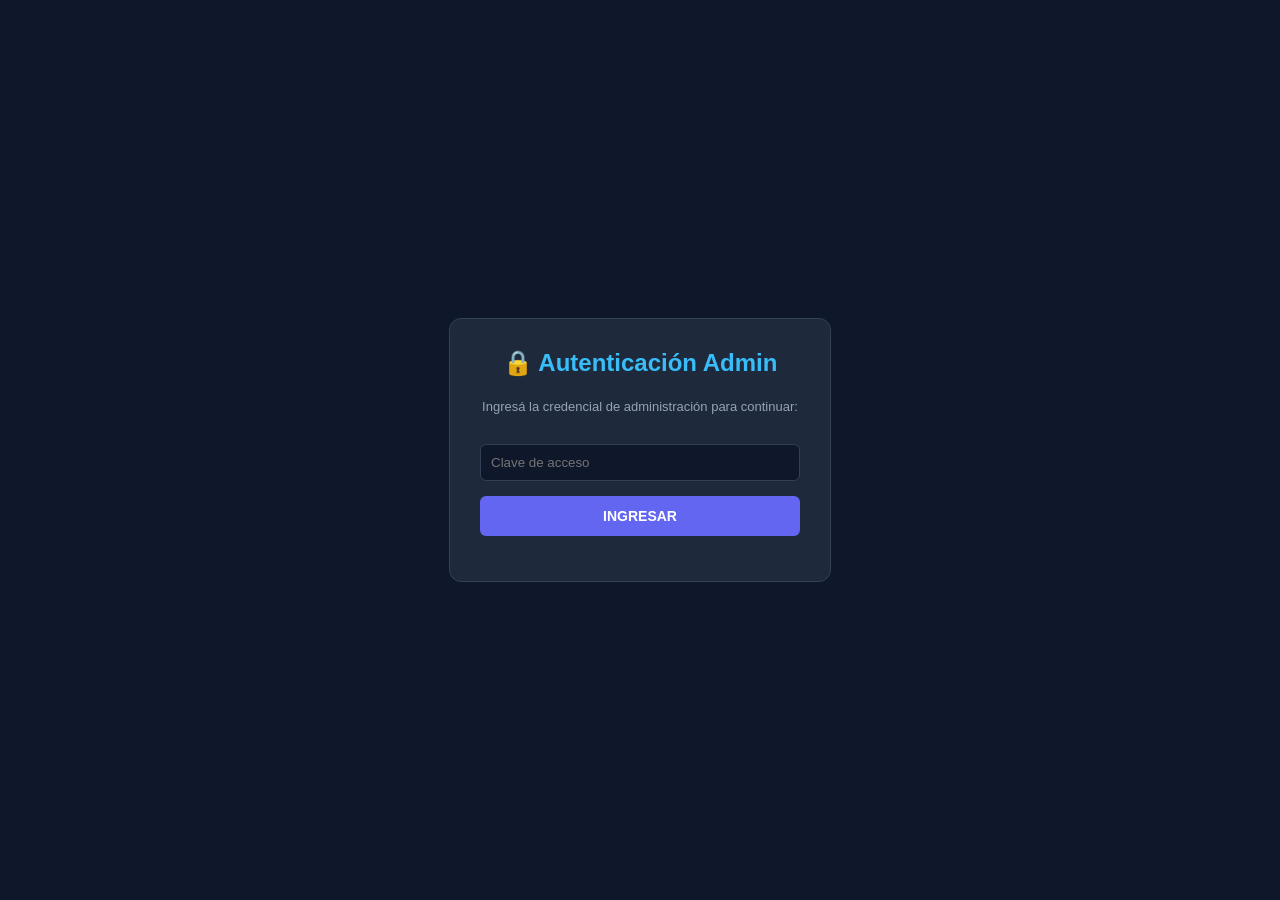
<file: kkadmin.html>
<!DOCTYPE html>
<html lang="es">
<head>
    <meta charset="UTF-8">
    <meta name="viewport" content="width=device-width, initial-scale=1.0">
    <title>TarotIA - Panel de Administración</title>
    <link rel="icon" href="data:,">
    <style>
        body { font-family: 'Segoe UI', Tahoma, Geneva, Verdana, sans-serif; background: #0f172a; color: #f8fafc; margin: 0; padding: 20px; }
        .container { max-width: 1200px; margin: 0 auto; }
        h1 { color: #c084fc; border-bottom: 2px solid #334155; padding-bottom: 10px; }
        .grid { display: grid; grid-template-columns: 1fr 2fr; gap: 20px; margin-top: 20px; }
        .card { background: #1e293b; border: 1px solid #334155; padding: 20px; border-radius: 12px; }
        h2 { color: #38bdf8; margin-top: 0; }
        .btn { border: none; padding: 12px 15px; border-radius: 6px; cursor: pointer; font-weight: bold; width: 100%; margin-bottom: 15px; font-size: 14px; text-transform: uppercase; transition: all 0.2s ease; }
        .btn-status { background: #475569; color: white; }
        .btn-link { background: #6366f1; color: white; text-decoration: none; display: block; text-align: center; border-radius: 6px; padding: 12px 15px; font-weight: bold; font-size: 14px; }
        .btn-link:hover { background: #4f46e5; }
        .active-premium { background: #22c55e !important; color: #052e16 !important; box-shadow: 0 0 15px rgba(34, 197, 94, 0.3); }
        .active-gratis { background: #eab308 !important; color: #451a03 !important; box-shadow: 0 0 15px rgba(234, 179, 8, 0.3); }
        table { width: 100%; border-collapse: collapse; margin-top: 15px; background: #111827; border-radius: 8px; overflow: hidden; }
        th, td { text-align: left; padding: 14px; border-bottom: 1px solid #334155; }
        th { background: #0f172a; color: #94a3b8; font-size: 12px; text-transform: uppercase; }
        .badge { padding: 4px 8px; border-radius: 4px; font-size: 12px; font-weight: bold; }
        .badge-premium { background: #22c55e; color: #052e16; }
        .badge-gratis { background: #64748b; color: #f8fafc; }
        .txt-ayuda { font-size: 13px; color: #94a3b8; line-height: 1.5; }
        .btn-act-premium { background: #22c55e; color: #052e16; border: none; padding: 6px 12px; border-radius: 4px; font-weight: bold; cursor: pointer; transition: 0.2s; }
        .btn-act-premium:hover { background: #16a34a; color: white; }
        .btn-act-quitar { background: #ef4444; color: white; border: none; padding: 6px 12px; border-radius: 4px; font-weight: bold; cursor: pointer; transition: 0.2s; }
        .btn-act-quitar:hover { background: #dc2626; }
        .auth-overlay { position: fixed; top: 0; left: 0; width: 100%; height: 100%; background: #0f172a; display: flex; justify-content: center; align-items: center; z-index: 999; }
        .auth-box { background: #1e293b; padding: 30px; border-radius: 12px; border: 1px solid #334155; text-align: center; width: 320px; }
        .auth-input { width: 100%; padding: 10px; margin: 15px 0; border-radius: 6px; border: 1px solid #334155; background: #0f172a; color: white; box-sizing: border-box; }
    </style>
<base target="_blank">
</head>
<body>

<div id="auth-overlay" class="auth-overlay">
    <div class="auth-box">
        <h2>🔒 Autenticación Admin</h2>
        <p class="txt-ayuda">Ingresá la credencial de administración para continuar:</p>
        <input type="password" id="admin-pass-input" class="auth-input" placeholder="Clave de acceso">
        <button onclick="autenticarAdmin()" class="btn btn-link">Ingresar</button>
    </div>
</div>

<div class="container" id="admin-panel-content" style="display: none;">
    <h1>🔮 Panel de Control General - TarotIA</h1>

    <div class="grid">
        <div class="card">
            <h2>⚙️ Simulador de Modos</h2>
            <p class="txt-ayuda">Hacé clic en el botón para alternar el estado local del cliente:</p>
            <button id="btn-toggle-premium" class="btn btn-status">Cargando estado...</button>

            <hr style="border-color: #334155; margin: 20px 0;">

            <h2>🛠️ Pruebas de Sistema</h2>
            <a href="index.html" target="_blank" class="btn-link">Abrir App de Clientes ↗</a>

            <hr style="border-color: #334155; margin: 20px 0;">

            <h2>🔑 Códigos Premium Activos</h2>
            <div style="background: #0f172a; padding: 10px; border-radius: 6px; border: 1px dashed #6366f1;">
                <ul style="margin: 0; padding-left: 20px; color: #a78bfa; font-family: monospace; font-size: 14px;">
                    <li>ADMIN2026</li>
                    <li>PASEMISTICO</li>
                    <li>TAROTGRATIS</li>
                </ul>
            </div>
            <button onclick="cerrarSesionAdmin()" class="btn btn-act-quitar" style="margin-top: 15px; width: 100%;">Cerrar Sesión Admin</button>
        </div>

        <div class="card">
            <h2>👥 Listado de Clientes y Consumos</h2>
            <p class="txt-ayuda">Historial de usuarios sincronizados en MongoDB Atlas:</p>
            <div id="tabla-clientes-contenedor"></div>
        </div>
    </div>
</div>

<script>
    const API_URL = (window.location.hostname === 'localhost' || window.location.hostname === '127.0.0.1')
        ? 'http://localhost:3000' 
        : 'https://tarot-613b.onrender.com';

    let tokenAdminActual = sessionStorage.getItem('adminToken') || null;

    document.addEventListener("DOMContentLoaded", () => {
        actualizarBotonEstado();
        if (tokenAdminActual) {
            mostrarPanel();
        }
    });

    function autenticarAdmin() {
        const inputPass = document.getElementById('admin-pass-input').value;
        if (!inputPass) return alert("Por favor ingresa una clave.");

        tokenAdminActual = inputPass;
        sessionStorage.setItem('adminToken', tokenAdminActual);
        mostrarPanel();
    }

    function cerrarSesionAdmin() {
        sessionStorage.removeItem('adminToken');
        tokenAdminActual = null;
        document.getElementById('admin-panel-content').style.display = 'none';
        document.getElementById('auth-overlay').style.display = 'flex';
    }

    function mostrarPanel() {
        document.getElementById('auth-overlay').style.display = 'none';
        document.getElementById('admin-panel-content').style.display = 'block';
        cargarListaClientesDesdeServidor();
    }

    function actualizarBotonEstado() {
        const btn = document.getElementById('btn-toggle-premium');
        let esPremium = localStorage.getItem('simularPremium') === 'true';

        if (esPremium) {
            btn.innerText = "SISTEMA: VISTA PREMIUM ACTIVA ✨";
            btn.className = "btn active-premium";
        } else {
            btn.innerText = "SISTEMA: VISTA GRATIS ACTIVA 🃏";
            btn.className = "btn active-gratis";
        }
    }

    document.getElementById('btn-toggle-premium').addEventListener('click', () => {
        let esPremium = localStorage.getItem('simularPremium') === 'true';
        localStorage.setItem('simularPremium', !esPremium);
        actualizarBotonEstado();
    });

    async function cargarListaClientesDesdeServidor() {
        const contenedor = document.getElementById('tabla-clientes-contenedor');
        contenedor.innerHTML = "<p style='color: #94a3b8; font-size: 14px;'>Consultando base de datos en Render...</p>";

        try {
            const response = await fetch(`${API_URL}/api/admin/clientes`, {
                method: 'GET',
                headers: {
                    'Content-Type': 'application/json',
                    'x-admin-token': tokenAdminActual
                }
            });

            if (!response.ok) {
                if (response.status === 403 || response.status === 401) {
                    cerrarSesionAdmin();
                    throw new Error("Clave de administrador incorrecta o expirada (403 Forbidden).");
                }
                throw new Error(`Error en el servidor: ${response.status}`);
            }

            const data = await response.json();
            const clientesReales = data.clientes;

            if (!clientesReales || clientesReales.length === 0) {
                contenedor.innerHTML = "<p style='color: #ef4444;'>No se encontraron clientes registrados en el sistema.</p>";
                return;
            }

            let html = `
                <table>
                    <thead>
                        <tr>
                            <th>Cliente</th>
                            <th>Email</th>
                            <th>Plan</th>
                            <th>Tiradas</th>
                            <th>Última Actividad</th>
                            <th>Acción</th>
                        </tr>
                    </thead>
                    <tbody>
            `;

            clientesReales.forEach(c => {
                const esPremium = c.plan === 'Premium';
                const badgeClass = esPremium ? 'badge-premium' : 'badge-gratis';
                const idCliente = c.id || c.email;

                const botonAccion = esPremium 
                    ? `<button class="btn-act-quitar" onclick="cambiarPlan('${idCliente}', 'Gratis')">Quitar Premium</button>`
                    : `<button class="btn-act-premium" onclick="cambiarPlan('${idCliente}', 'Premium')">Hacer Premium</button>`;

                html += `
                    <tr>
                        <td><strong>${c.nombre}</strong></td>
                        <td>${c.email}</td>
                        <td><span class="badge ${badgeClass}">${c.plan}</span></td>
                        <td>🔮 ${c.totalTiradas}</td>
                        <td>${c.ultimaConexion}</td>
                        <td>${botonAccion}</td>
                    </tr>
                `;
            });

            html += `</tbody></table>`;
            contenedor.innerHTML = html;

        } catch (error) {
            console.error("❌ Error API:", error);
            contenedor.innerHTML = `
                <div style="background: #7f1d1d; border: 1px solid #f87171; padding: 15px; border-radius: 8px; color: #fca5a5; font-size: 14px;">
                    <strong>Acceso denegado o error:</strong> ${error.message}
                </div>
            `;
        }
    }

    async function cambiarPlan(userId, nuevoPlan) {
        if (!confirm(`¿Seguro que querés cambiar el plan de este usuario a ${nuevoPlan}?`)) return;

        try {
            const response = await fetch(`${API_URL}/api/admin/cambiar-plan`, {
                method: 'POST',
                headers: {
                    'Content-Type': 'application/json',
                    'x-admin-token': tokenAdminActual
                },
                body: JSON.stringify({ userId, nuevoPlan })
            });

            if (response.ok) {
                alert(`¡Estado actualizado con éxito a ${nuevoPlan}!`);
                cargarListaClientesDesdeServidor();
            } else {
                alert("No se pudo cambiar el plan. Verifica el token en el servidor.");
            }
        } catch (error) {
            console.error("❌ Error al cambiar el plan:", error);
            alert("Error de red o conexión.");
        }
    }
</script>
</body>
</html>
</file>
<file: css/estilos.css>
:root {
            --bg-gradient: radial-gradient(circle at center, #1a0f2e 0%, #07030d 100%);
            --card-bg: rgba(30, 20, 45, 0.65);
            --accent: #ffd700;
            --accent-glow: rgba(255, 215, 0, 0.3);
            --text-color: #f5f2f9;
            --muted-text: #b3a7c4;
            --glass-border: rgba(255, 215, 0, 0.25);
        }

        body {
            font-family: 'Segoe UI', Tahoma, Geneva, Verdana, sans-serif;
            background: var(--bg-gradient);
            color: var(--text-color);
            margin: 0;
            padding: 20px 20px 90px 20px;
            display: flex;
            flex-direction: column;
            align-items: center;
            min-height: 100vh;
            box-sizing: border-box;
        }

        .container {
            max-width: 600px;
            width: 100%;
            text-align: center;
        }

        h1 {
            color: var(--accent);
            font-size: 2.2rem;
            margin-bottom: 5px;
            text-transform: uppercase;
            letter-spacing: 3px;
            text-shadow: 0 0 15px var(--accent-glow);
        }

        .subtitle {
            color: var(--muted-text);
            margin-bottom: 35px;
            font-size: 0.95rem;
            letter-spacing: 1px;
        }

        .screen {
            background: var(--card-bg);
            backdrop-filter: blur(12px);
            -webkit-backdrop-filter: blur(12px);
            padding: 30px;
            border-radius: 20px;
            box-shadow: 0 15px 35px rgba(0, 0, 0, 0.6);
            border: 1px solid var(--glass-border);
            transition: all 0.5s ease;
        }

        .hidden {
            display: none !important;
        }

        .theme-selector {
            display: grid;
            grid-template-columns: 1fr;
            gap: 15px;
            margin-top: 20px;
        }

        button {
            background: rgba(255, 255, 255, 0.03);
            color: var(--text-color);
            border: 2px solid var(--accent);
            padding: 15px 20px;
            font-size: 1.1rem;
            border-radius: 12px;
            cursor: pointer;
            transition: all 0.3s cubic-bezier(0.4, 0, 0.2, 1);
            font-weight: bold;
            box-shadow: 0 4px 10px rgba(0,0,0,0.3);
        }

        button:hover {
            background: var(--accent);
            color: #07030d;
            box-shadow: 0 0 20px var(--accent-glow);
            transform: translateY(-2px);
        }

        .btn-carta-diaria {
            background: linear-gradient(135deg, #4a154b, #6b114d);
            border: 2px solid var(--accent);
            color: var(--accent);
            padding: 15px 25px;
            font-size: 1.1rem;
            font-weight: bold;
            border-radius: 30px;
            cursor: pointer;
            box-shadow: 0 4px 15px rgba(255, 215, 0, 0.2);
            transition: all 0.3s ease;
            width: 100%;
            margin-bottom: 25px;
        }

        .btn-carta-diaria:hover {
            transform: translateY(-2px);
            box-shadow: 0 6px 20px rgba(255, 215, 0, 0.4);
        }

        .menu-portada {
            display: flex;
            flex-direction: column;
            gap: 15px;
            margin-bottom: 30px;
        }

        .opcion-tarjeta {
            background: rgba(20, 12, 35, 0.7);
            border: 1px solid rgba(255, 215, 0, 0.25);
            border-radius: 15px;
            padding: 18px;
            display: flex;
            align-items: center;
            text-align: left;
            cursor: pointer;
            transition: all 0.2s ease;
            position: relative;
        }

        .opcion-tarjeta:hover {
            border-color: var(--accent);
            background: rgba(40, 25, 65, 0.8);
            transform: scale(1.02);
        }

        .opcion-icono {
            font-size: 2.2rem;
            margin-right: 18px;
        }

        .opcion-info h3 {
            margin: 0 0 5px 0;
            color: #fff;
            font-size: 1.1rem;
        }

        .opcion-info p {
            margin: 0;
            font-size: 0.85rem;
            color: var(--muted-text);
        }

        .banner-suscripcion {
            background: linear-gradient(135deg, rgba(35,20,55,0.9), rgba(15,8,30,0.9));
            border: 2px dashed var(--accent);
            border-radius: 15px;
            padding: 20px;
            margin-top: 15px;
        }

        .banner-suscripcion h4 {
            color: var(--accent);
            margin: 0 0 8px 0;
            font-size: 1.1rem;
            text-transform: uppercase;
            letter-spacing: 1px;
        }

        .banner-suscripcion ul {
            text-align: left;
            font-size: 0.85rem;
            padding-left: 20px;
            margin: 10px 0 15px 0;
            color: #e0d5f0;
        }

        .banner-suscripcion li {
            margin-bottom: 4px;
        }

        .btn-suscribirse {
            background: var(--accent);
            color: #07030d;
            border: none;
            padding: 12px 20px;
            font-weight: bold;
            font-size: 0.95rem;
            border-radius: 8px;
            cursor: pointer;
            width: 100%;
        }

        .select-carta-fisica {
            width: 100%;
            background: #1a0f2e;
            color: #fff;
            border: 1px solid rgba(255, 215, 0, 0.3);
            padding: 10px;
            border-radius: 8px;
            font-size: 1rem;
            outline: none;
            cursor: pointer;
            margin-top: 2px;
        }

        .select-carta-fisica:focus {
            border-color: #a855f7;
            box-shadow: 0 0 8px rgba(168, 85, 247, 0.4);
        }

        .reading-section {
            background: rgba(20, 12, 35, 0.6) !important;
            border: 1px solid rgba(255, 215, 0, 0.15) !important;
            padding: 18px !important;
            border-radius: 12px !important;
            margin-top: 15px !important;
            margin-bottom: 15px !important;
            transition: all 0.3s ease;
            border-left: 4px solid var(--accent) !important;
        }

        .reading-section h3 {
            color: var(--accent);
            margin-top: 0;
            margin-bottom: 10px;
            font-size: 1.1rem;
        }

        .reading-section.resaltado-místico {
            background: rgba(147, 51, 234, 0.12) !important;
            border: 1px solid rgba(147, 51, 234, 0.4) !important;
            border-left: 6px solid #a855f7 !important;
            box-shadow: 0 0 15px rgba(147, 51, 234, 0.2) !important;
        }

        .btn-audio-predicciones {
            background: linear-gradient(135deg, #9333ea, #6b21a8);
            color: white;
            border: 1px solid rgba(255, 255, 255, 0.2);
            padding: 10px 18px;
            font-size: 0.9rem;
            border-radius: 20px;
            cursor: pointer;
            margin: 8px 4px;
            font-weight: bold;
            box-shadow: 0 4px 10px rgba(147, 51, 234, 0.3);
            transition: all 0.2s ease;
        }

        .btn-audio-predicciones:hover {
            transform: scale(1.03);
            box-shadow: 0 4px 15px rgba(147, 51, 234, 0.5);
        }

        .tarot-table {
            display: grid;
            grid-template-columns: 1fr 1fr;
            gap: 20px;
            margin: 25px 0;
        }

        .duple-box {
            border: 1px solid rgba(255, 215, 0, 0.15);
            padding: 15px;
            border-radius: 15px;
            background: rgba(0, 0, 0, 0.3);
            box-shadow: inset 0 0 15px rgba(0,0,0,0.5);
        }

        .duple-title {
            color: var(--accent);
            font-size: 0.9rem;
            text-transform: uppercase;
            letter-spacing: 1.5px;
            margin-bottom: 15px;
            font-weight: bold;
        }

        .card-container {
            margin: 12px 0;
            display: flex;
            flex-direction: column;
            align-items: center;
        }

        .card-visual {
            width: 100px;
            height: 160px;
            background-color: #251a36;
            border-radius: 8px;
            border: 2px solid var(--accent);
            box-shadow: 0 8px 16px rgba(0,0,0,0.5);
            display: flex;
            justify-content: center;
            align-items: center;
            overflow: hidden;
            background-size: cover;
            background-position: center;
            transition: all 0.5s ease;
        }

        .card-name {
            margin-top: 6px;
            font-size: 0.9rem;
            font-weight: 600;
            color: var(--text-color);
        }

        .reading-output {
            text-align: left;
            margin-top: 25px;
            line-height: 1.7;
        }

        .voice-panel {
            display: grid;
            grid-template-columns: 1fr 1fr;
            gap: 12px;
            margin: 20px 0;
            padding: 12px;
            background: rgba(255, 255, 255, 0.02);
            border-radius: 12px;
            border: 1px solid rgba(255, 215, 0, 0.1);
        }

        .btn-voice {
            font-size: 0.95rem;
            padding: 12px;
            border-color: #b3a7c4;
            color: #b3a7c4;
            background: transparent;
        }

        .btn-voice:hover {
            border-color: var(--accent);
            color: var(--accent);
            box-shadow: 0 0 10px rgba(255, 215, 0, 0.15);
        }

        .back-btn {
            margin-top: 15px;
            width: 100%;
            background: rgba(255, 255, 255, 0.05);
            border-color: var(--muted-text);
            color: var(--muted-text);
        }

        .back-btn:hover {
            background: #ff4a4a;
            border-color: #ff4a4a;
            color: white;
            box-shadow: 0 0 15px rgba(255, 74, 74, 0.4);
        }

        .ad-banner-space {
            position: fixed;
            bottom: 0;
            left: 0;
            width: 100%;
            height: 60px;
            background-color: #050308;
            border-top: 1px solid rgba(255, 215, 0, 0.15);
            display: flex;
            justify-content: center;
            align-items: center;
            z-index: 9999;
        }

        .ad-placeholder-text {
            color: var(--muted-text);
            font-size: 0.75rem;
            letter-spacing: 1px;
            text-transform: uppercase;
        }
/* ==========================================
   CORRECCIÓN PARA IMÁGENES REALES DE CARTAS
   ========================================== */
.card-visual img {
    width: 100%;
    height: 100%;
    object-fit: cover; /* Hace que la foto se adapte perfecto al rectángulo de 100x160 sin deformarse */
    display: block;
}

/* Ajuste opcional: Si querés que en el celular las cartas se vean un poquito más grandes y cómodas */
@media (max-width: 480px) {
    .card-visual {
        width: 120px;
        height: 190px;
    }
}    

/* ==========================================
   ESTILOS ADICIONALES - Flujo Estructural
   ========================================== */

/* Badge de modo estructural en resultados */
.modo-estructural-badge {
    display: inline-block;
    background: linear-gradient(135deg, #a855f7, #6b21a8);
    color: white;
    padding: 4px 12px;
    border-radius: 20px;
    font-size: 0.75rem;
    font-weight: bold;
    text-transform: uppercase;
    letter-spacing: 1px;
    margin-bottom: 10px;
}

/* Mejora para selects en mazo físico */
.select-carta-fisica option {
    background: #1a0f2e;
    color: #fff;
    padding: 5px;
}

/* Animación suave para cambios de pantalla */
.screen {
    animation: fadeIn 0.4s ease-out;
}

@keyframes fadeIn {
    from { opacity: 0; transform: translateY(10px); }
    to { opacity: 1; transform: translateY(0); }
}

/* Mejora para el botón de confirmar en modo estructural */
#btn-confirmar-fisico {
    transition: all 0.3s ease;
}

#btn-confirmar-fisico:hover {
    transform: translateY(-2px);
    box-shadow: 0 8px 25px rgba(255, 215, 0, 0.3);
}

/* Scrollbar personalizado para historial */
#lista-historial-contenedor::-webkit-scrollbar {
    width: 6px;
}

#lista-historial-contenedor::-webkit-scrollbar-track {
    background: rgba(255,255,255,0.02);
    border-radius: 3px;
}

#lista-historial-contenedor::-webkit-scrollbar-thumb {
    background: rgba(168, 85, 247, 0.3);
    border-radius: 3px;
}

#lista-historial-contenedor::-webkit-scrollbar-thumb:hover {
    background: rgba(168, 85, 247, 0.5);
}

/* Spinner para carga */
.spinner {
    width: 40px; height: 40px;
    border: 3px solid rgba(168,85,247,0.2);
    border-top-color: #a855f7;
    border-radius: 50%;
    animation: spin 1s linear infinite;
    margin: 20px auto;
}

@keyframes spin { to { transform: rotate(360deg); } }

/* Responsive mejorado */
@media (max-width: 480px) {
    .landing-title {
        font-size: 2.5rem !important;
    }

    .tarot-table {
        grid-template-columns: 1fr !important;
        gap: 15px !important;
    }
}
   /* ==========================================
   ESTILOS PARA VOZ DE DUPLAS
   ========================================== */

/* El panel .voice-panel ya existe, solo aseguramos que los botones nuevos se vean bien */
.voice-panel {
    display: grid;
    grid-template-columns: 1fr 1fr;
    gap: 12px;
    margin: 20px 0;
    padding: 12px;
    background: rgba(255, 255, 255, 0.02);
    border-radius: 12px;
    border: 1px solid rgba(255, 215, 0, 0.1);
}

.btn-voice {
    font-size: 0.95rem;
    padding: 12px;
    border-color: #b3a7c4;
    color: #b3a7c4;
    background: transparent;
    border: 2px solid #b3a7c4;
    border-radius: 12px;
    cursor: pointer;
    font-weight: bold;
    transition: all 0.3s ease;
}

.btn-voice:hover {
    border-color: var(--accent);
    color: var(--accent);
    box-shadow: 0 0 10px rgba(255, 215, 0, 0.15);
}

/* Estilo especial para el botón Detener */
.btn-voice:last-child:hover {
    border-color: #ff6b6b;
    color: #ff6b6b;
    box-shadow: 0 0 10px rgba(255, 107, 107, 0.3);
}

/* Responsive */
@media (max-width: 480px) {
    .voice-panel {
        grid-template-columns: 1fr 1fr;
        gap: 8px;
    }
    
    .btn-voice {
        font-size: 0.8rem;
        padding: 10px 8px;
    }
}
/* ==========================================
   PANEL DE VOZ PARA DUPLAS
   ========================================== */

.voice-duplas-panel {
    background: rgba(20, 12, 35, 0.6);
    border: 1px solid rgba(168, 85, 247, 0.3);
    border-radius: 12px;
    padding: 15px;
    margin: 15px 0;
    display: none;
}

.btn-voice-dupla {
    background: linear-gradient(135deg, #7c3aed, #6b21a8);
    color: white;
    border: 1px solid rgba(255, 255, 255, 0.15);
    padding: 10px 18px;
    font-size: 0.85rem;
    border-radius: 20px;
    cursor: pointer;
    font-weight: bold;
    transition: all 0.3s ease;
    box-shadow: 0 2px 8px rgba(124, 58, 237, 0.3);
}

.btn-voice-dupla:hover {
    transform: translateY(-2px);
    box-shadow: 0 4px 15px rgba(124, 58, 237, 0.5);
    background: linear-gradient(135deg, #8b5cf6, #7c3aed);
}

.btn-voice-dupla:active {
    transform: translateY(0);
}

/* Responsive para móviles */
@media (max-width: 480px) {
    .voice-duplas-panel {
        padding: 10px;
    }
    
    .btn-voice-dupla {
        padding: 8px 12px;
        font-size: 0.8rem;
    }
}
/* ==========================================
   ESTILOS DE LA GUÍA DE LECTURA
   ========================================== */
.guia-card {
    max-width: 650px;
    margin: 20px auto;
    padding: 30px 25px;
    background: rgba(20, 15, 35, 0.95);
    border: 1px solid rgba(168, 85, 247, 0.3);
    border-radius: 16px;
    color: var(--text-color);
    box-shadow: 0 10px 40px rgba(0, 0, 0, 0.5);
    text-align: left;
}

.guia-title {
    color: var(--accent);
    text-align: center;
    margin-bottom: 25px;
    font-size: 1.6rem;
    text-shadow: 0 0 15px var(--accent-glow);
}

.guia-intro {
    font-size: 1rem;
    line-height: 1.6;
    color: var(--muted-text);
    margin-bottom: 25px;
    text-align: center;
}

.guia-section h3 {
    color: #c084fc;
    font-size: 1.1rem;
    margin-bottom: 15px;
    border-bottom: 1px solid rgba(168, 85, 247, 0.2);
    padding-bottom: 8px;
}

.guia-steps {
    display: flex;
    flex-direction: column;
    gap: 15px;
    margin-bottom: 25px;
}

.guia-step {
    display: flex;
    align-items: flex-start;
    gap: 15px;
    background: rgba(255, 255, 255, 0.03);
    padding: 15px;
    border-radius: 10px;
    border-left: 3px solid var(--accent);
}

.step-number {
    background: var(--accent);
    color: #07030d;
    width: 28px;
    height: 28px;
    border-radius: 50%;
    display: flex;
    align-items: center;
    justify-content: center;
    font-weight: bold;
    flex-shrink: 0;
}

.step-desc {
    display: block;
    color: var(--muted-text);
    font-size: 0.95rem;
    margin-top: 4px;
}

.guia-example {
    background: rgba(147, 51, 234, 0.1);
    border-left: 4px solid #a855f7;
    padding: 15px 20px;
    border-radius: 0 8px 8px 0;
    margin: 25px 0;
    font-style: italic;
    color: #e0d5f0;
    line-height: 1.6;
}

.guia-tip-box {
    background: rgba(255, 215, 0, 0.05);
    border: 1px dashed rgba(255, 215, 0, 0.3);
    padding: 15px;
    border-radius: 10px;
    margin: 25px 0;
    color: #fde68a;
    font-size: 0.95rem;
    line-height: 1.5;
}

.guia-spiritual {
    background: linear-gradient(135deg, rgba(15, 10, 30, 0.8), rgba(30, 20, 45, 0.8));
    padding: 20px;
    border-radius: 12px;
    margin-top: 25px;
    font-size: 0.95rem;
    line-height: 1.6;
    color: var(--muted-text);
    text-align: center;
}

.guia-actions {
    text-align: center;
    margin-top: 30px;
}

.btn-guia-back {
    background: linear-gradient(135deg, #a855f7, #6b21a8);
    color: white;
    border: none;
    padding: 12px 24px;
    border-radius: 8px;
    cursor: pointer;
    font-weight: bold;
    font-size: 1rem;
    transition: all 0.3s ease;
    box-shadow: 0 4px 15px rgba(168, 85, 247, 0.3);
}

.btn-guia-back:hover {
    transform: translateY(-2px);
    box-shadow: 0 6px 20px rgba(168, 85, 247, 0.5);
}

/* Responsive para la guía */
@media (max-width: 480px) {
    .guia-card {
        padding: 20px 15px;
        margin: 10px;
    }
    .guia-title {
        font-size: 1.4rem;
    }
}
</file>
